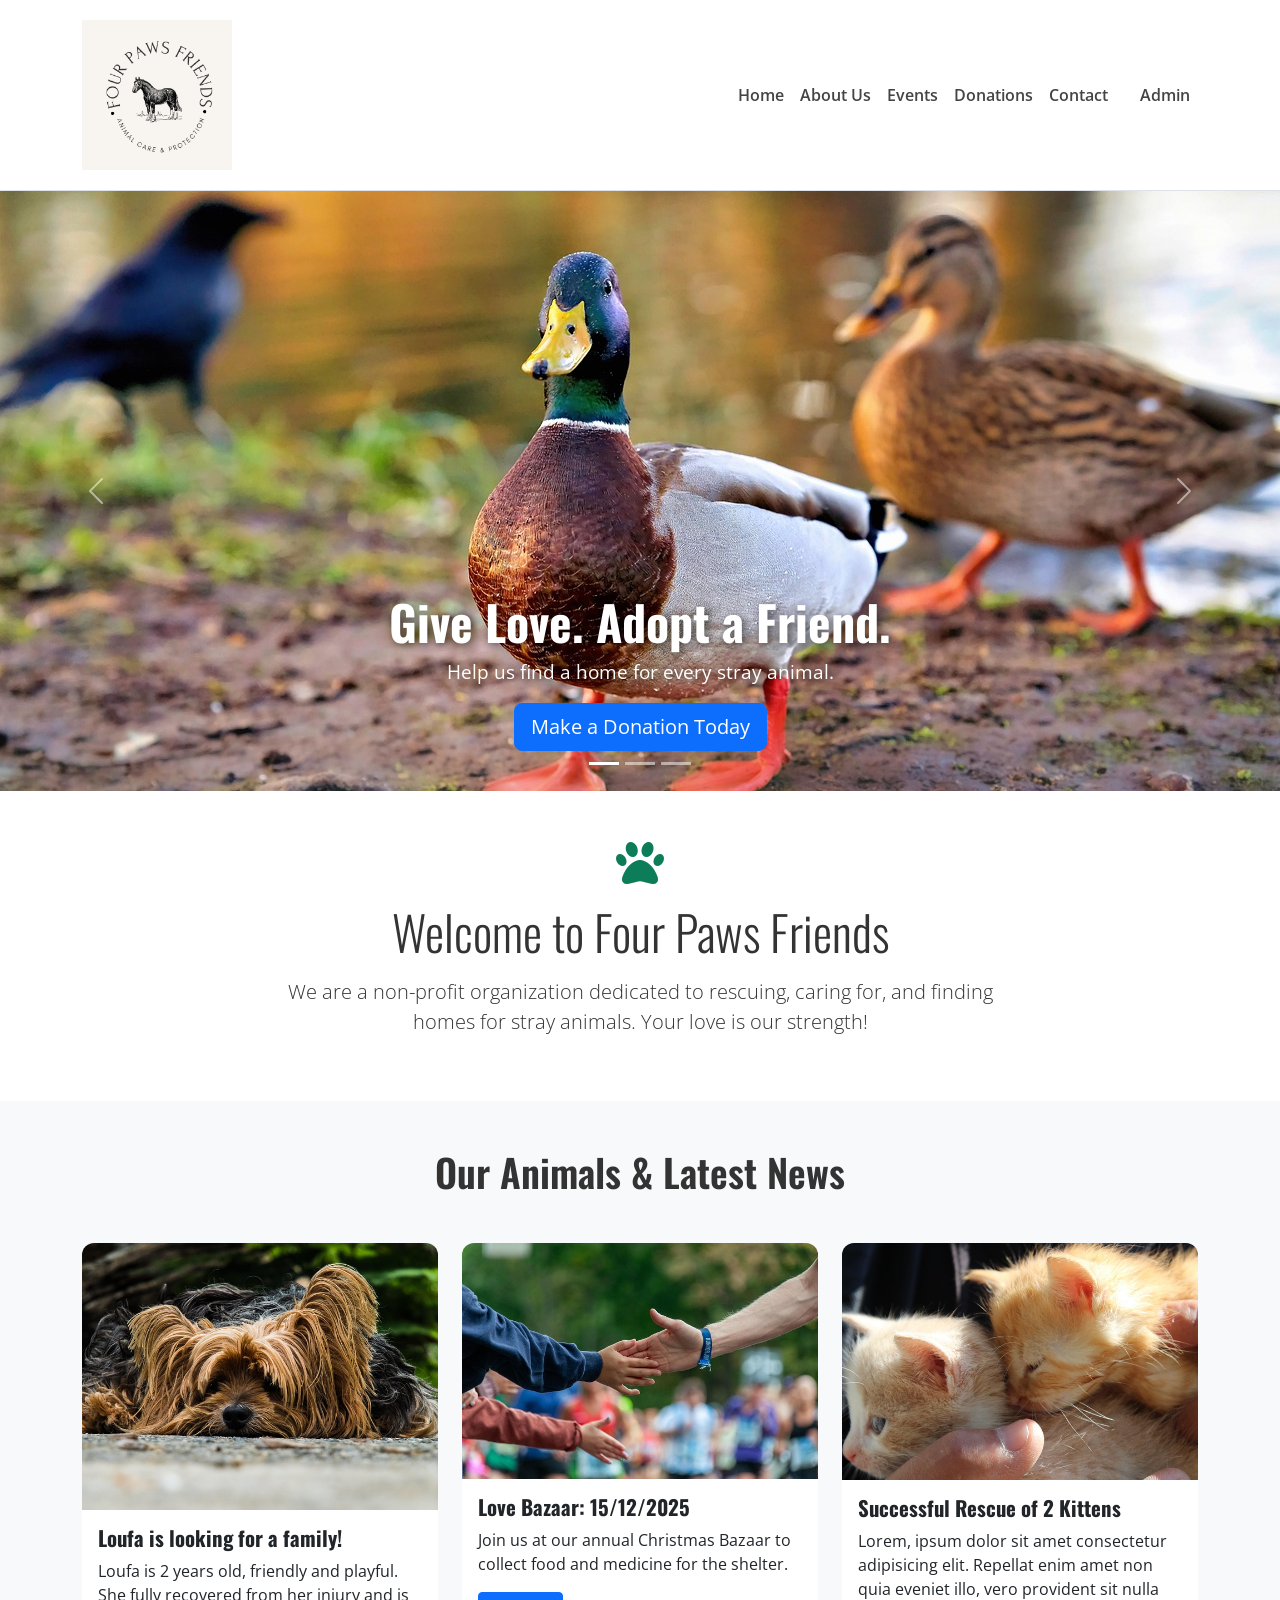
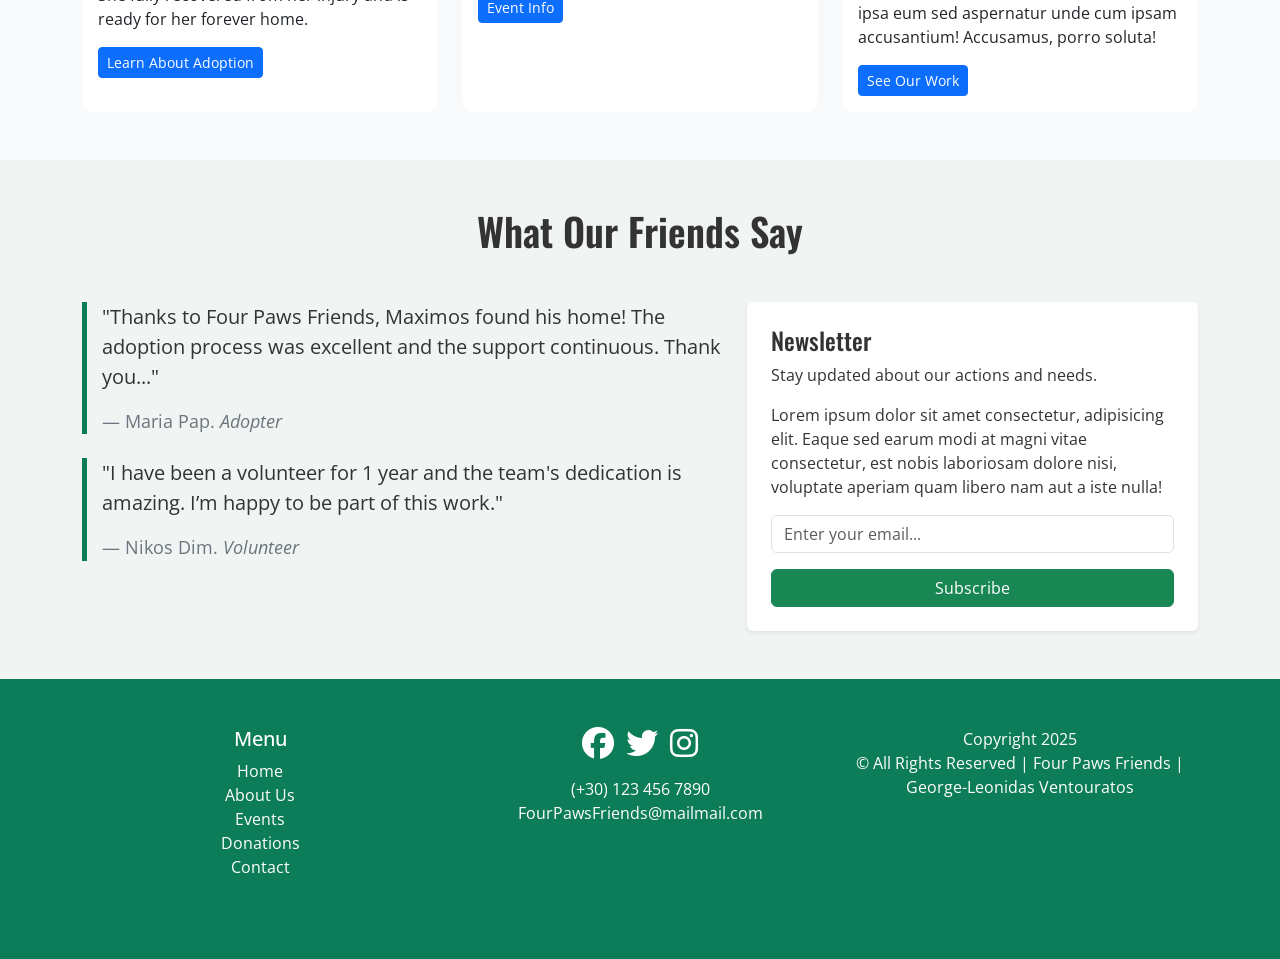
<file: index.html>
<!DOCTYPE html>
<html lang="en">
<head>
  <meta charset="utf-8">
  <meta name="viewport" content="width=device-width, initial-scale=1">
  <title>Four Paws Friends - Home</title>

  <!-- Google fonts -->
  <link href="https://fonts.googleapis.com/css2?family=Open+Sans:wght@300;400;600;700&family=Oswald:wght@400;600&display=swap" rel="stylesheet">

  <!-- Bootstrap 5 CSS -->
  <link href="https://cdn.jsdelivr.net/npm/bootstrap@5.3.3/dist/css/bootstrap.min.css" rel="stylesheet">

  <link href="https://cdnjs.cloudflare.com/ajax/libs/font-awesome/6.5.0/css/all.min.css" rel="stylesheet">

  <!-- Custom CSS -->
  <link href="css/styles.css" rel="stylesheet">
</head>
<body>

  <!-- NAVBAR -->
  <nav class="navbar navbar-expand-lg bg-white shadow-sm border-bottom">
    <div class="container">
      <a class="navbar-brand d-flex align-items-center" href="index.html">
        <img src="img/logo.png" alt="logo" class="logo" width="150">
      </a>

      <button class="navbar-toggler" type="button" data-bs-toggle="collapse" data-bs-target="#navbarMain">
        <span class="navbar-toggler-icon"></span>
      </button>

      <div class="collapse navbar-collapse" id="navbarMain">
        <ul class="navbar-nav ms-auto mb-2 mb-lg-0 fw-semibold">
          <li class="nav-item"><a class="nav-link active" href="index.html">Home</a></li>
          <li class="nav-item"><a class="nav-link" href="about-us.html">About Us</a></li>
          <li class="nav-item"><a class="nav-link" href="events.html">Events</a></li>
          <li class="nav-item"><a class="nav-link" href="donate.html">Donations</a></li>
          <li class="nav-item"><a class="nav-link" href="contact-us.html">Contact</a></li>
          <li class="nav-item">
  <a class="nav-link btn btn-primary text-white ms-3" href="admin-login.html">Admin</a>
</li>
        </ul>
      </div>
    </div>
  </nav>

  <!-- CAROUSEL Section -->
  <div id="main-carousel" class="carousel slide" data-bs-ride="carousel">
    <div class="carousel-indicators">
      <button type="button" data-bs-target="#main-carousel" data-bs-slide-to="0" class="active"></button>
      <button type="button" data-bs-target="#main-carousel" data-bs-slide-to="1"></button>
      <button type="button" data-bs-target="#main-carousel" data-bs-slide-to="2"></button>
    </div>

    <div class="carousel-inner">
      <div class="carousel-item active">
        <img src="img/slide3.jpg" class="d-block w-100" alt="Animal for adoption">
        <div class="carousel-caption d-none d-md-block">
          <h1>Give Love. Adopt a Friend.</h1>
          <p>Help us find a home for every stray animal.</p>
          <a href="donate.html" class="btn btn-lg btn-primary">Make a Donation Today</a>
        </div>
      </div>

      <div class="carousel-item">
        <img src="img/slide2.jpg" class="d-block w-100" alt="Volunteers at work">
        <div class="carousel-caption d-none d-md-block">
          <h1>Become a Volunteer. Change a Life.</h1>
          <p>Your help is invaluable for their care.</p>
          <a href="contact-us.html" class="btn btn-lg btn-success">Join Us</a>
        </div>
      </div>

      <div class="carousel-item">
        <img src="img/slide1.jpg" class="d-block w-100" alt="Events">
        <div class="carousel-caption d-none d-md-block">
          <h1>We Don’t Ask for Much. Just Your Heart.</h1>
          <p>Learn about our upcoming events.</p>
          <p>Lorem ipsum dolor sit amet consectetur adipisicing elit. Voluptas, harum error! Nulla possimus deserunt facere. Voluptatem minima ipsam sapiente animi dicta, doloremque praesentium mollitia qui nam asperiores in? Nulla, dolore!</p>
          <a href="events.html" class="btn btn-lg btn-primary">See All Events</a>
        </div>
      </div>
    </div>

    <button class="carousel-control-prev" type="button" data-bs-target="#main-carousel" data-bs-slide="prev">
      <span class="carousel-control-prev-icon"></span>
      <span class="visually-hidden">Previous</span>
    </button>

    <button class="carousel-control-next" type="button" data-bs-target="#main-carousel" data-bs-slide="next">
      <span class="carousel-control-next-icon"></span>
      <span class="visually-hidden">Next</span>
    </button>
  </div>
  <section class="container text-center my-5">
    <div class="row">
      <div class="col-md-8 mx-auto">
        <div class="heading-icon mb-3">
          <i class="fa-solid fa-paw fa-3x"></i>
        </div>
        <h1 class="main-text display-5">Welcome to Four Paws Friends</h1>
        <p class="lead sub-text mt-3">We are a non-profit organization dedicated to rescuing, caring for, and finding homes for stray animals. Your love is our strength!</p>
      </div>
    </div>
  </section>

  <!-- CARDS -->
  <section class="section-cards py-5 bg-light">
    <div class="container">
      <h2 class="text-center section-title mb-5">Our Animals & Latest News</h2>
      <div class="row g-4">

        <div class="col-md-4">
          <div class="card h-100">
            <img src="img/dog.jpg" class="card-img-top" alt="Loufa the dog">
            <div class="card-body">
              <h4 class="card-title">Loufa is looking for a family!</h4>
              <p class="card-text">Loufa is 2 years old, friendly and playful. She fully recovered from her injury and is ready for her forever home.</p>
              <a href="about-us.html#gallery" class="btn btn-primary btn-sm">Learn About Adoption</a>
            </div>
          </div>
        </div>

        <div class="col-md-4">
          <div class="card h-100">
            <img src="img/bazaar.jpg" class="card-img-top" alt="Event">
            <div class="card-body">
              <h4 class="card-title">Love Bazaar: 15/12/2025</h4>
              <p class="card-text">Join us at our annual Christmas Bazaar to collect food and medicine for the shelter.</p>
              <a href="events.html" class="btn btn-primary btn-sm">Event Info</a>
            </div>
          </div>
        </div>

        <div class="col-md-4">
          <div class="card h-100">
            <img src="img/cats.jpg" class="card-img-top" alt="Rescue">
            <div class="card-body">
              <h4 class="card-title">Successful Rescue of 2 Kittens</h4>
              <p class="card-text">Lorem, ipsum dolor sit amet consectetur adipisicing elit. Repellat enim amet non quia eveniet illo, vero provident sit nulla ipsa eum sed aspernatur unde cum ipsam accusantium! Accusamus, porro soluta!</p>
              <a href="about-us.html" class="btn btn-primary btn-sm">See Our Work</a>
            </div>
          </div>
        </div>

      </div>
    </div>
  </section>

  <section class="testimonial py-5">
    <div class="container">
      <h2 class="text-center section-title mb-5">What Our Friends Say</h2>
      <div class="row">
        <div class="col-md-7">

          <blockquote class="blockquote mb-4">
            <p>"Thanks to Four Paws Friends, Maximos found his home! The adoption process was excellent and the support continuous. Thank you..."</p>
            <footer class="blockquote-footer mt-2">Maria Pap. <cite>Adopter</cite></footer>
          </blockquote>

          <blockquote class="blockquote">
            <p>"I have been a volunteer for 1 year and the team's dedication is amazing. I’m happy to be part of this work."</p>
            <footer class="blockquote-footer mt-2">Nikos Dim. <cite>Volunteer</cite></footer>
          </blockquote>

        </div>

        <div class="col-md-5">
          <div class="p-4 bg-white rounded shadow-sm">
            <h4>Newsletter</h4>
            <p>Stay updated about our actions and needs.</p>
            <p>Lorem ipsum dolor sit amet consectetur, adipisicing elit. Eaque sed earum modi at magni vitae consectetur, est nobis laboriosam dolore nisi, voluptate aperiam quam libero nam aut a iste nulla!</p>
            <form>
              <div class="mb-3">
                <input type="email" class="form-control" placeholder="Enter your email..." required>
              </div>
              <button type="submit" class="btn btn-success w-100">Subscribe</button>
            </form>
          </div>
        </div>

      </div>
    </div>
  </section>

  <!-- FOOTER -->
  <footer id="footer" class="pt-5 pb-5">
    <div class="container text-center">
      <div class="row">

        <div class="col-sm-4 mb-3">
          <h5>Menu</h5>
          <ul class="list-unstyled">
            <li><a href="index.html">Home</a></li>
            <li><a href="about-us.html">About Us</a></li>
            <li><a href="events.html">Events</a></li>
            <li><a href="donate.html">Donations</a></li>
            <li><a href="contact-us.html">Contact</a></li>
          </ul>
        </div>

        <div class="col-sm-4 mb-3">
          <div class="social-share mb-3">
            <a href="#" class="me-2"><i class="fa-brands fa-facebook fa-2x"></i></a>
            <a href="#" class="me-2"><i class="fa-brands fa-twitter fa-2x"></i></a>
            <a href="#"><i class="fa-brands fa-instagram fa-2x"></i></a>
          </div>
          <p class="mb-0">(+30) 123 456 7890</p>
          <p class="mb-0">FourPawsFriends@mailmail.com</p>
        </div>

        <div class="col-sm-4 mb-3">
          <div class="copyright">
            <span>Copyright 2025</span><br>
            <span>&copy; All Rights Reserved | Four Paws Friends | George-Leonidas Ventouratos</span>
          </div>
        </div>

      </div>
    </div>
  </footer>

  <!-- Bootstrap JS -->
  <script src="https://cdn.jsdelivr.net/npm/bootstrap@5.3.3/dist/js/bootstrap.bundle.min.js"></script>
</body>
</html>
</file>
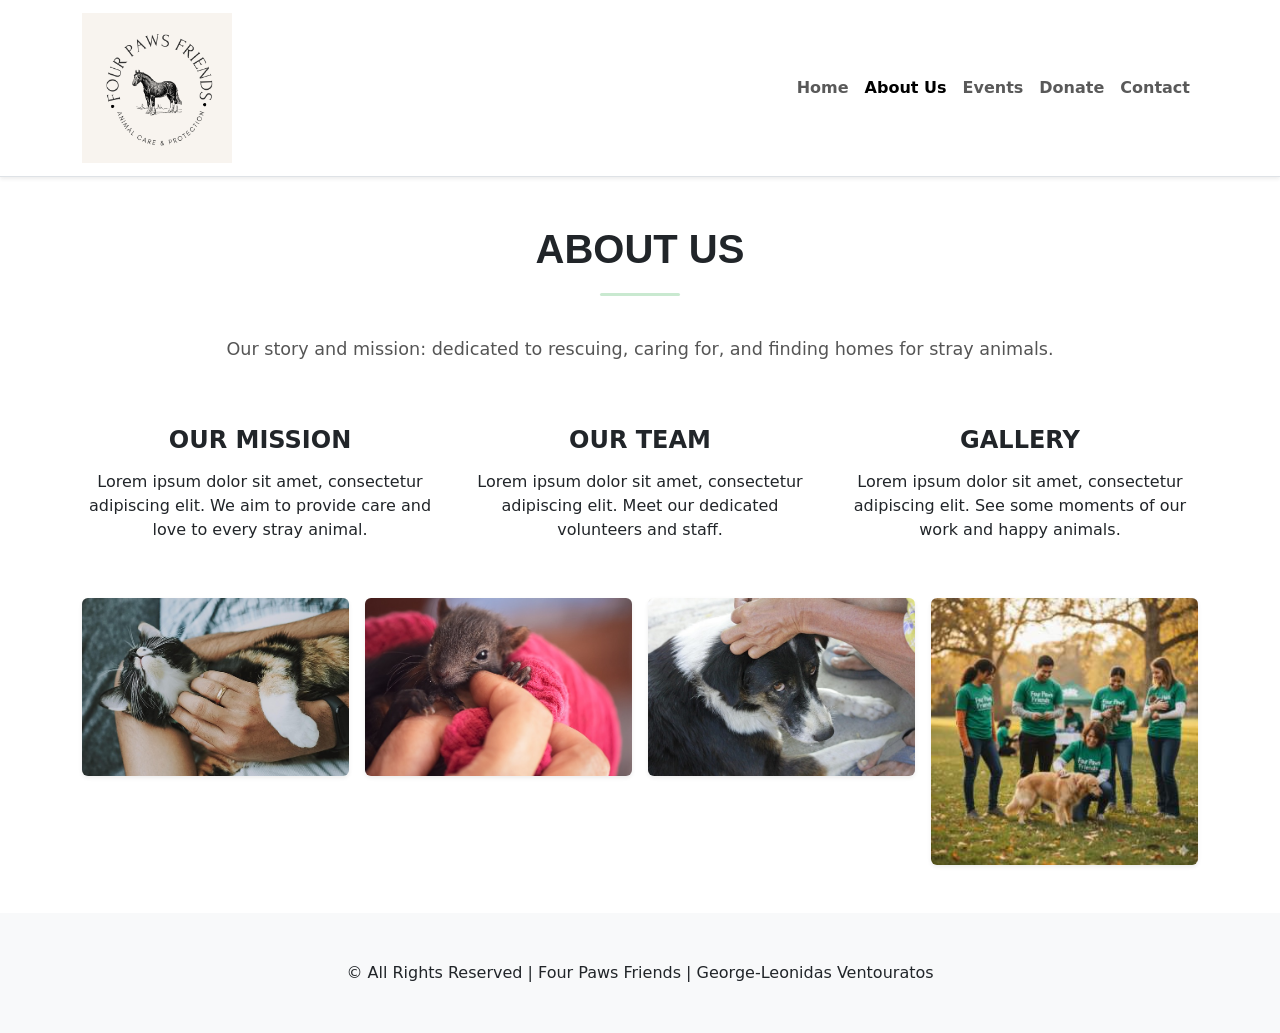
<file: about-us.html>
<!DOCTYPE html>
<html lang="en">
<head>
  <meta charset="UTF-8">
  <meta name="viewport" content="width=device-width, initial-scale=1.0">
  <title>Four Paws Friends - About Us</title>

  <!-- Bootstrap CSS -->
  <link href="https://cdn.jsdelivr.net/npm/bootstrap@5.3.3/dist/css/bootstrap.min.css" rel="stylesheet">

  <!-- Custom CSS -->
  <link href="css/styles-about-us.css" rel="stylesheet">
</head>
<body>

  <!-- NAVBAR -->
  <nav class="navbar navbar-expand-lg navbar-light bg-white shadow-sm border-bottom">
    <div class="container">
      <a class="navbar-brand" href="index.html">
        <img src="img/logo.png" alt="logo" width="150">
      </a>
      <button class="navbar-toggler" type="button" data-bs-toggle="collapse" data-bs-target="#navbarMain">
        <span class="navbar-toggler-icon"></span>
      </button>
      <div class="collapse navbar-collapse" id="navbarMain">
        <ul class="navbar-nav ms-auto mb-2 mb-lg-0 fw-semibold">
          <li class="nav-item"><a class="nav-link" href="index.html">Home</a></li>
          <li class="nav-item"><a class="nav-link active" href="about-us.html">About Us</a></li>
          <li class="nav-item"><a class="nav-link" href="events.html">Events</a></li>
          <li class="nav-item"><a class="nav-link" href="donate.html">Donate</a></li>
          <li class="nav-item"><a class="nav-link" href="contact-us.html">Contact</a></li>
        </ul>
      </div>
    </div>
  </nav>

  <!-- ABOUT SECTION -->
  <div class="container py-5">
    <div class="row mb-5 text-center">
      <div class="col-lg-12">
        <h2 class="section-title">ABOUT US</h2>
        <hr class="section-divider">
        <p class="lead">Our story and mission: dedicated to rescuing, caring for, and finding homes for stray animals.</p>
      </div>
    </div>

    <div class="row text-center g-4">
      <div class="col-md-4">
        <h3 class="sub-title">OUR MISSION</h3>
        <p>Lorem ipsum dolor sit amet, consectetur adipiscing elit. We aim to provide care and love to every stray animal.</p>
      </div>
      <div class="col-md-4">
        <h3 class="sub-title">OUR TEAM</h3>
        <p>Lorem ipsum dolor sit amet, consectetur adipiscing elit. Meet our dedicated volunteers and staff.</p>
      </div>
      <div class="col-md-4">
        <h3 class="sub-title">GALLERY</h3>
        <p>Lorem ipsum dolor sit amet, consectetur adipiscing elit. See some moments of our work and happy animals.</p>
      </div>
    </div>

    <!-- GALLERY IMAGES -->
    <div class="row mt-4 g-3 gallery">
      <div class="col-md-3 col-sm-4 col-6">
        <img src="img/aboutus1.jpg" class="img-fluid rounded shadow-sm" alt="Gallery Image 1">
      </div>
      <div class="col-md-3 col-sm-4 col-6">
        <img src="img/aboutus2.jpg" class="img-fluid rounded shadow-sm" alt="Gallery Image 2">
      </div>
      <div class="col-md-3 col-sm-4 col-6">
        <img src="img/aboutus3.jpg" class="img-fluid rounded shadow-sm" alt="Gallery Image 3">
      </div>
      <div class="col-md-3 col-sm-4 col-6">
        <img src="img/aboutus4.jpg" class="img-fluid rounded shadow-sm" alt="Gallery Image 4">
      </div>
    </div>
  </div>

  <!-- FOOTER -->
  <footer class="bg-light pt-5 pb-5">
    <div class="container text-center">
       <span>&copy; All Rights Reserved | Four Paws Friends | George-Leonidas Ventouratos</span>
    </div>
  </footer>

 <!-- Bootstrap JS -->
  <script src="https://cdn.jsdelivr.net/npm/bootstrap@5.3.3/dist/js/bootstrap.bundle.min.js"></script>
</body>
</html>
</file>
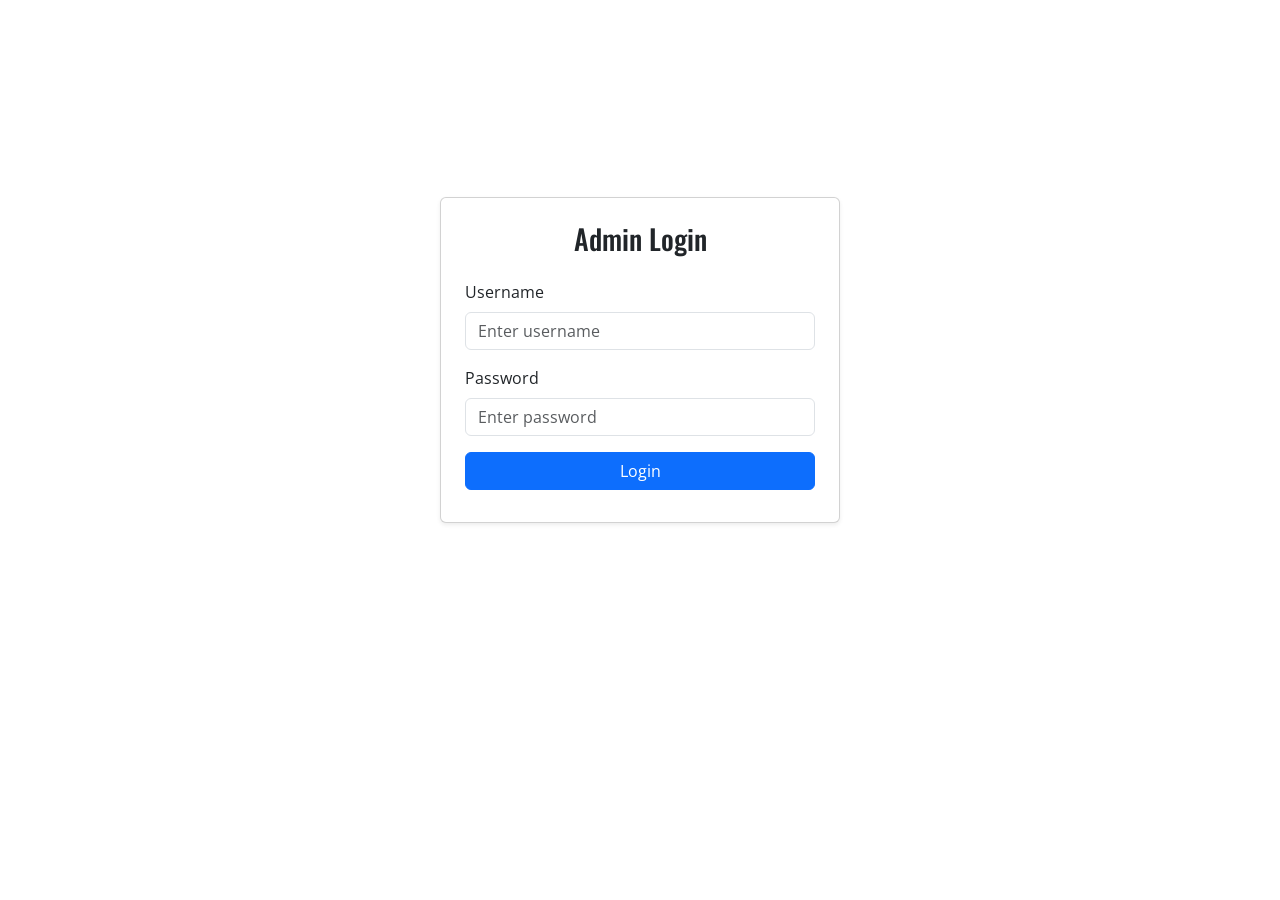
<file: admin-login.html>
<!DOCTYPE html>
<html lang="en">
<head>
  <meta charset="utf-8">
  <meta name="viewport" content="width=device-width, initial-scale=1">
  <title>Four Paws Friends - Admin</title>

  <!-- Google fonts -->
  <link href="https://fonts.googleapis.com/css2?family=Open+Sans:wght@300;400;600;700&family=Oswald:wght@400;600&display=swap" rel="stylesheet">

  <!-- Bootstrap CSS -->
  <link href="https://cdn.jsdelivr.net/npm/bootstrap@5.3.3/dist/css/bootstrap.min.css" rel="stylesheet">

  <link href="https://cdnjs.cloudflare.com/ajax/libs/font-awesome/6.5.0/css/all.min.css" rel="stylesheet">

  <!-- Custom CSS -->
  <link href="css/styles.css" rel="stylesheet">
</head>
<body>

  <section class="container d-flex justify-content-center align-items-center" style="min-height: 80vh;">
    <div class="card p-4 shadow-sm" style="max-width: 400px; width: 100%;">
      <h3 class="text-center mb-4">Admin Login</h3>
      <form id="adminForm">
        <div class="mb-3">
          <label for="username" class="form-label">Username</label>
          <input type="text" class="form-control" id="username" placeholder="Enter username" required>
        </div>
        <div class="mb-3">
          <label for="password" class="form-label">Password</label>
          <input type="password" class="form-control" id="password" placeholder="Enter password" required>
        </div>
        <button type="submit" class="btn btn-primary w-100">Login</button>
        <div id="loginMsg" class="mt-2 text-danger text-center"></div>
      </form>
    </div>
  </section>

  <script>
    document.getElementById('adminForm').addEventListener('submit', function(e) {
      e.preventDefault();
      const username = document.getElementById('username').value;
      const password = document.getElementById('password').value;

      // Control of password
      if(username === 'admin' && password === '12345') {
        alert('Login successful!');
        // Redirect to admin dashboard
        window.location.href = 'admin.html'; 
      } else {
        document.getElementById('loginMsg').textContent = 'Incorrect username or password';
      }
    });
  </script>

  <!-- Bootstrap JS -->
  <script src="https://cdn.jsdelivr.net/npm/bootstrap@5.3.3/dist/js/bootstrap.bundle.min.js"></script>
</body>
</html>
</file>
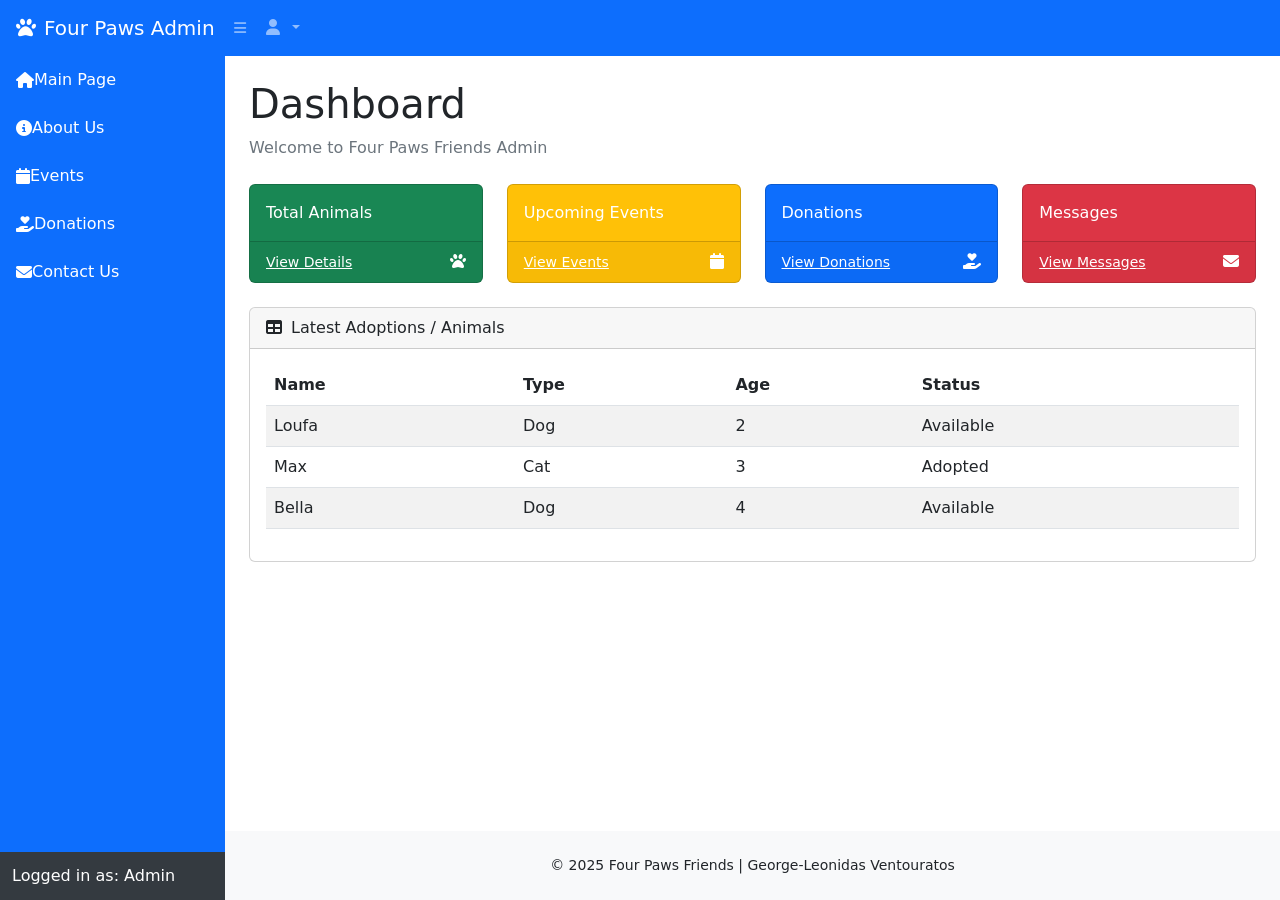
<file: admin.html>
<!DOCTYPE html>
<html lang="en">
<head>
    <meta charset="utf-8" />
    <meta name="viewport" content="width=device-width, initial-scale=1" />
    <title>Four Paws Friends - Admin Dashboard</title>

    <!-- Google Fonts -->
    <link href="https://fonts.googleapis.com/css2?family=Open+Sans:wght@300;400;600;700&family=Oswald:wght@400;600&display=swap" rel="stylesheet">

    <!-- Bootstrap CSS -->
    <link href="https://cdn.jsdelivr.net/npm/bootstrap@5.3.3/dist/css/bootstrap.min.css" rel="stylesheet">

    <!-- Font Awesome -->
    <link href="https://cdnjs.cloudflare.com/ajax/libs/font-awesome/6.5.0/css/all.min.css" rel="stylesheet">

    <!-- Custom CSS -->
    <link href="css/admin/styles.css" rel="stylesheet">
</head>
<body class="sb-nav-fixed">

    <!-- Topbar -->
    <nav class="sb-topnav navbar navbar-expand navbar-dark bg-primary">
        <a class="navbar-brand ps-3" href="index.html"><i class="fas fa-paw me-2"></i>Four Paws Admin</a>
        <button class="btn btn-link btn-sm order-1 order-lg-0 me-4 me-lg-0" id="sidebarToggle"><i class="fas fa-bars"></i></button>

        <!-- Navbar Right -->
        <ul class="navbar-nav ms-auto ms-md-0 me-3 me-lg-4">
            <li class="nav-item dropdown">
                <a class="nav-link dropdown-toggle" id="navbarDropdown" href="#" role="button" data-bs-toggle="dropdown">
                    <i class="fas fa-user fa-fw"></i>
                </a>
                <ul class="dropdown-menu dropdown-menu-end" aria-labelledby="navbarDropdown">
                    <li><a class="dropdown-item" href="#!">Settings</a></li>
                    <li><a class="dropdown-item" href="#!">Activity Log</a></li>
                    <li><hr class="dropdown-divider" /></li>
                    <li><a class="dropdown-item" href="#!">Logout</a></li>
                </ul>
            </li>
        </ul>
    </nav>

    <div id="layoutSidenav">
        <!-- Sidebar -->
        <div id="layoutSidenav_nav">
            <nav class="sb-sidenav accordion sb-sidenav-dark bg-primary" id="sidenavAccordion">
                <div class="sb-sidenav-menu">
                    <ul class="nav flex-column">

                        <li class="nav-item">
                            <a class="nav-link text-white" href="index.html">
                                <i class="fas fa-home"></i> Main Page
                            </a>
                        </li>

                        <li class="nav-item">
                            <a class="nav-link text-white" href="about-us.html">
                                <i class="fas fa-info-circle"></i> About Us
                            </a>
                        </li>

                        <li class="nav-item">
                            <a class="nav-link text-white" href="events.html">
                                <i class="fas fa-calendar"></i> Events
                            </a>
                        </li>

                        <li class="nav-item">
                            <a class="nav-link text-white" href="donate.html">
                                <i class="fas fa-hand-holding-heart"></i> Donations
                            </a>
                        </li>

                        <li class="nav-item">
                            <a class="nav-link text-white" href="contact-us.html">
                                <i class="fas fa-envelope"></i> Contact Us
                            </a>
                        </li>

                    </ul>
                </div>
                <div class="sb-sidenav-footer text-white">
                    Logged in as: Admin
                </div>
            </nav>
        </div>

        <!-- Main Content -->
        <div id="layoutSidenav_content">
            <main>
                <div class="container-fluid px-4">
                    <h1 class="mt-4">Dashboard</h1>
                    <ol class="breadcrumb mb-4">
                        <li class="breadcrumb-item active">Welcome to Four Paws Friends Admin</li>
                    </ol>

                    <!-- Cards -->
                    <div class="row">
                        <div class="col-xl-3 col-md-6 mb-4">
                            <div class="card bg-success text-white h-100">
                                <div class="card-body">Total Animals</div>
                                <div class="card-footer d-flex align-items-center justify-content-between">
                                    <a class="small text-white stretched-link" href="about-us.html#gallery">View Details</a>
                                    <div><i class="fas fa-paw"></i></div>
                                </div>
                            </div>
                        </div>

                        <div class="col-xl-3 col-md-6 mb-4">
                            <div class="card bg-warning text-white h-100">
                                <div class="card-body">Upcoming Events</div>
                                <div class="card-footer d-flex align-items-center justify-content-between">
                                    <a class="small text-white stretched-link" href="events.html">View Events</a>
                                    <div><i class="fas fa-calendar"></i></div>
                                </div>
                            </div>
                        </div>

                        <div class="col-xl-3 col-md-6 mb-4">
                            <div class="card bg-primary text-white h-100">
                                <div class="card-body">Donations</div>
                                <div class="card-footer d-flex align-items-center justify-content-between">
                                    <a class="small text-white stretched-link" href="donate.html">View Donations</a>
                                    <div><i class="fas fa-hand-holding-heart"></i></div>
                                </div>
                            </div>
                        </div>

                        <div class="col-xl-3 col-md-6 mb-4">
                            <div class="card bg-danger text-white h-100">
                                <div class="card-body">Messages</div>
                                <div class="card-footer d-flex align-items-center justify-content-between">
                                    <a class="small text-white stretched-link" href="contact-us.html">View Messages</a>
                                    <div><i class="fas fa-envelope"></i></div>
                                </div>
                            </div>
                        </div>
                    </div>

                    <!-- Tables -->
                    <div class="card mb-4">
                        <div class="card-header">
                            <i class="fas fa-table me-1"></i>
                            Latest Adoptions / Animals
                        </div>
                        <div class="card-body">
                            <table class="table table-striped">
                                <thead>
                                    <tr>
                                        <th>Name</th>
                                        <th>Type</th>
                                        <th>Age</th>
                                        <th>Status</th>
                                    </tr>
                                </thead>
                                <tbody>
                                    <tr>
                                        <td>Loufa</td>
                                        <td>Dog</td>
                                        <td>2</td>
                                        <td>Available</td>
                                    </tr>
                                    <tr>
                                        <td>Max</td>
                                        <td>Cat</td>
                                        <td>3</td>
                                        <td>Adopted</td>
                                    </tr>
                                    <tr>
                                        <td>Bella</td>
                                        <td>Dog</td>
                                        <td>4</td>
                                        <td>Available</td>
                                    </tr>
                                </tbody>
                            </table>
                        </div>
                    </div>

                </div>
            </main>

            <footer class="py-4 bg-light mt-auto">
                <div class="container-fluid px-4 text-center">
                    <div class="small">© 2025 Four Paws Friends | George-Leonidas Ventouratos</div>
                </div>
            </footer>
        </div>
    </div>

    <!-- Bootstrap JS -->
    <script src="https://cdn.jsdelivr.net/npm/bootstrap@5.3.3/dist/js/bootstrap.bundle.min.js"></script>
    <!-- Custom JS -->
    <script src="js/admin/scripts.js"></script>
</body>
</html>
</file>
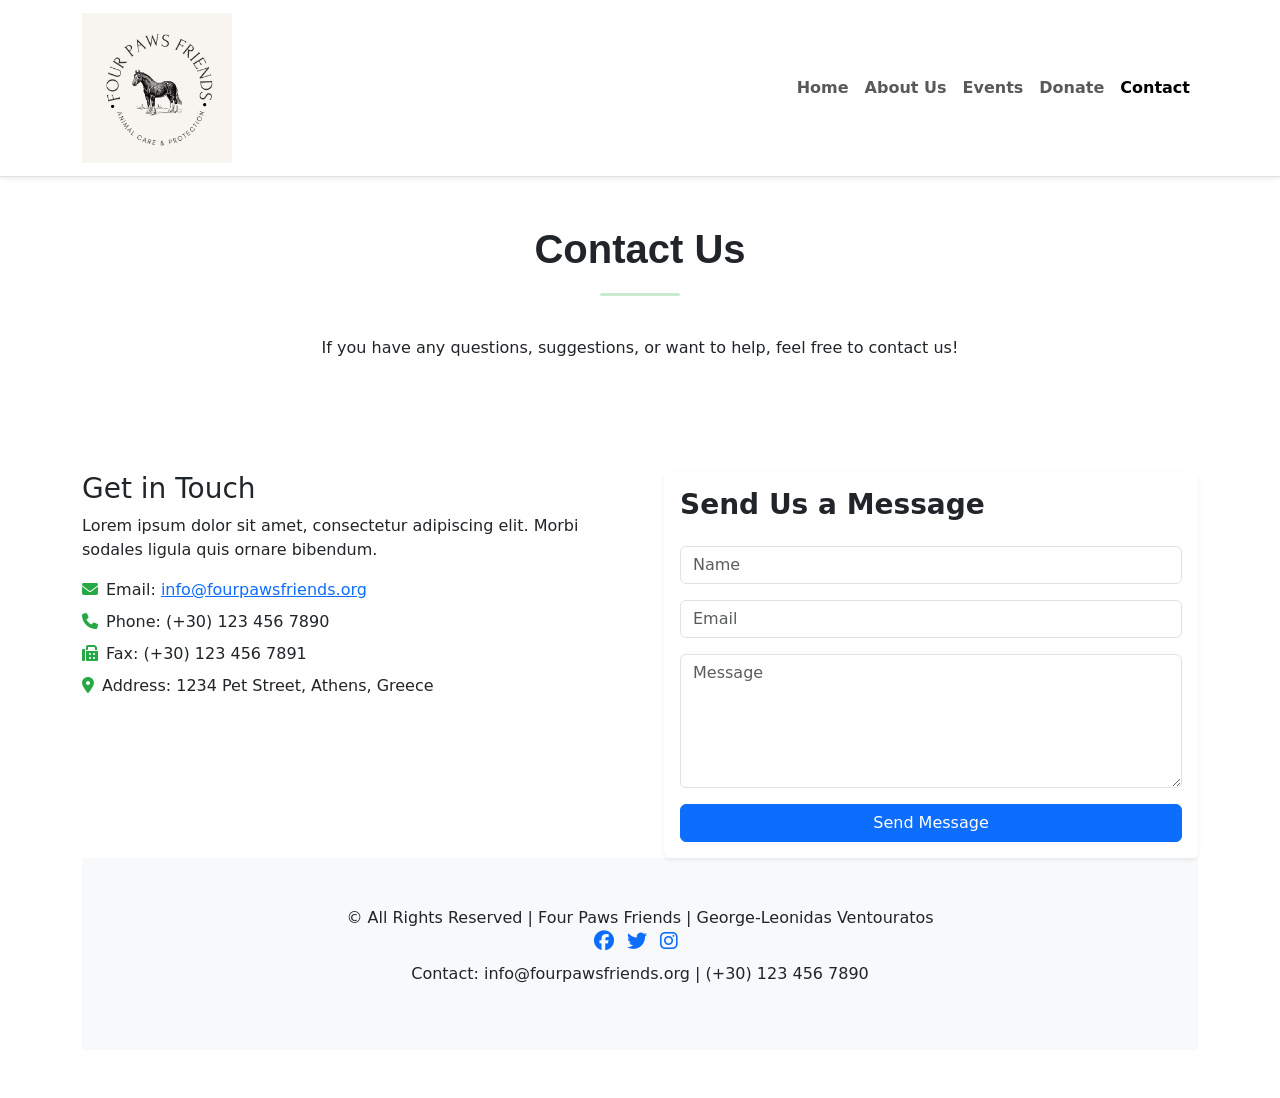
<file: contact-us.html>
<!DOCTYPE html>
<html lang="en">
<head>
  <meta charset="UTF-8">
  <meta name="viewport" content="width=device-width, initial-scale=1.0">
  <title>Four Paws Friends - Contact</title>

  <!-- Bootstrap 5 CSS -->
  <link href="https://cdn.jsdelivr.net/npm/bootstrap@5.3.3/dist/css/bootstrap.min.css" rel="stylesheet">

  <!-- Font Awesome -->
  <link href="https://cdnjs.cloudflare.com/ajax/libs/font-awesome/6.5.0/css/all.min.css" rel="stylesheet">

  <!-- Custom CSS -->
  <link href="css/styles-contact-us.css" rel="stylesheet">
</head>
<body>

  <!-- NAVBAR -->
  <nav class="navbar navbar-expand-lg navbar-light bg-white shadow-sm border-bottom">
    <div class="container">
      <a class="navbar-brand" href="index.html">
        <img src="img/logo.png" alt="logo" width="150">
      </a>
      <button class="navbar-toggler" type="button" data-bs-toggle="collapse" data-bs-target="#navbarMain">
        <span class="navbar-toggler-icon"></span>
      </button>
      <div class="collapse navbar-collapse" id="navbarMain">
        <ul class="navbar-nav ms-auto mb-2 mb-lg-0 fw-semibold">
          <li class="nav-item"><a class="nav-link" href="index.html">Home</a></li>
          <li class="nav-item"><a class="nav-link" href="about-us.html">About Us</a></li>
          <li class="nav-item"><a class="nav-link" href="events.html">Events</a></li>
          <li class="nav-item"><a class="nav-link" href="donate.html">Donate</a></li>
          <li class="nav-item"><a class="nav-link active" href="contact.html">Contact</a></li>
        </ul>
      </div>
    </div>
  </nav>

  <!-- CONTACT HEADER -->
  <div class="container text-center py-5">
    <h2 class="section-title">Contact Us</h2>
    <hr class="section-divider">
    <p>If you have any questions, suggestions, or want to help, feel free to contact us!</p>
  </div>

  <!-- CONTACT INFO & FORM -->
  <div class="container py-5">
    <div class="row g-5">
      <!-- Contact Info -->
      <div class="col-md-6">
        <h3>Get in Touch</h3>
        <p>Lorem ipsum dolor sit amet, consectetur adipiscing elit. Morbi sodales ligula quis ornare bibendum.</p>
        <ul class="list-unstyled">
          <li class="mb-2"><i class="fa fa-envelope me-2"></i>Email: <a href="mailto:info@fourpawsfriends.org">info@fourpawsfriends.org</a></li>
          <li class="mb-2"><i class="fa fa-phone me-2"></i>Phone: (+30) 123 456 7890</li>
          <li class="mb-2"><i class="fa fa-fax me-2"></i>Fax: (+30) 123 456 7891</li>
          <li class="mb-2"><i class="fa fa-map-marker-alt me-2"></i>Address: 1234 Pet Street, Athens, Greece</li>
        </ul>
      </div>

      <!-- Contact Form -->
      <div class="col-md-6">
        <div class="card shadow-sm border-0">
          <div class="card-body">
            <h3 class="card-title mb-4">Send Us a Message</h3>
            <form id="contactForm" method="post" action="#">
              <div class="mb-3">
                <input type="text" class="form-control" name="name" placeholder="Name" required>
              </div>
              <div class="mb-3">
                <input type="email" class="form-control" name="email" placeholder="Email" required>
              </div>
              <div class="mb-3">
                <textarea class="form-control" name="message" rows="5" placeholder="Message" required></textarea>
              </div>
              <button type="submit" class="btn btn-primary w-100">Send Message</button>
            </form>
            <div class="alert alert-success mt-3 d-none" id="successMessage">
              Thank you! Your message has been sent.
            </div>
          </div>
        </div>
      </div>
    </div>

  <!-- FOOTER -->
  <footer class="bg-light pt-5 pb-5">
    <div class="container text-center">
      <span>&copy; All Rights Reserved | Four Paws Friends | George-Leonidas Ventouratos</span>
      <div class="social-share mb-2">
        <a href="#" class="me-2"><i class="fab fa-facebook fa-lg"></i></a>
        <a href="#" class="me-2"><i class="fab fa-twitter fa-lg"></i></a>
        <a href="#" class="me-2"><i class="fab fa-instagram fa-lg"></i></a>
      </div>
      <p>Contact: info@fourpawsfriends.org | (+30) 123 456 7890</p>
    </div>
  </footer>

  <!-- Bootstrap JS -->
  <script src="https://cdn.jsdelivr.net/npm/bootstrap@5.3.3/dist/js/bootstrap.bundle.min.js"></script>
</body>
</html>
</file>
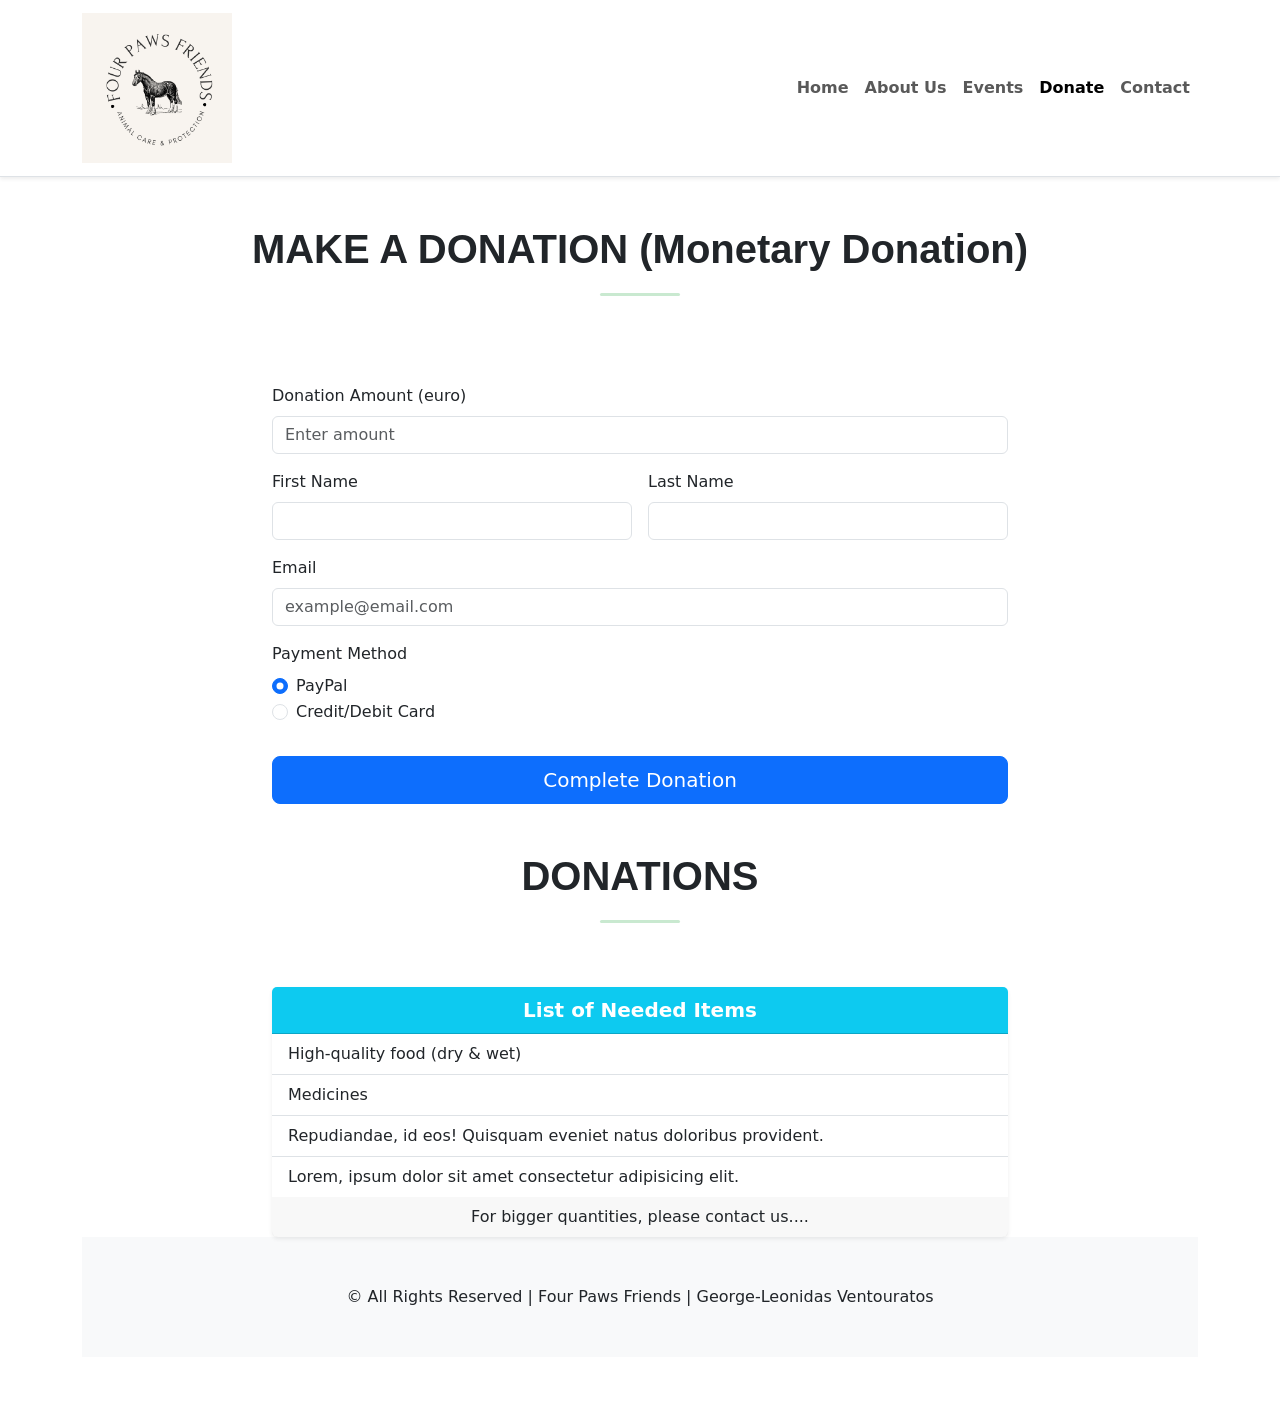
<file: donate.html>
<!DOCTYPE html>
<html lang="en">
<head>
  <meta charset="UTF-8">
  <meta name="viewport" content="width=device-width, initial-scale=1.0">
  <title>Four Paws Friends - Donate</title>

  <!-- Bootstrap CSS -->
  <link href="https://cdn.jsdelivr.net/npm/bootstrap@5.3.3/dist/css/bootstrap.min.css" rel="stylesheet">

  <!-- Custom CSS -->
  <link href="css/styles-donate.css" rel="stylesheet">
</head>
<body>

  <!-- NAVBAR -->
  <nav class="navbar navbar-expand-lg navbar-light bg-white shadow-sm border-bottom">
    <div class="container">
      <a class="navbar-brand" href="index.html">
        <img src="img/logo.png" alt="logo" width="150">
      </a>
      <button class="navbar-toggler" type="button" data-bs-toggle="collapse" data-bs-target="#navbarMain">
        <span class="navbar-toggler-icon"></span>
      </button>
      <div class="collapse navbar-collapse" id="navbarMain">
        <ul class="navbar-nav ms-auto mb-2 mb-lg-0 fw-semibold">
          <li class="nav-item"><a class="nav-link" href="index.html">Home</a></li>
          <li class="nav-item"><a class="nav-link" href="about-us.html">About Us</a></li>
          <li class="nav-item"><a class="nav-link" href="events.html">Events</a></li>
          <li class="nav-item"><a class="nav-link active" href="donate.html">Donate</a></li>
          <li class="nav-item"><a class="nav-link" href="contact-us.html">Contact</a></li>
        </ul>
      </div>
    </div>
  </nav>

  <!--DONATION head -->
  <div class="container py-5">
    <div class="row mb-5 text-center">
      <div class="col-lg-12">
        <h2 class="section-title">MAKE A DONATION (Monetary Donation)</h2>
        <hr class="section-divider">
      </div>
    </div>

    <div class="row justify-content-center">
      <div class="col-md-8">
        <form id="donationForm">
          <div class="mb-3">
            <label for="amount" class="form-label">Donation Amount (euro)</label>
            <input type="number" class="form-control" id="amount" placeholder="Enter amount" required min="1" step="any">
          </div>

          <div class="row g-3">
            <div class="col-md-6">
              <label for="firstName" class="form-label">First Name</label>
              <input type="text" class="form-control" id="firstName" required>
            </div>
            <div class="col-md-6">
              <label for="lastName" class="form-label">Last Name</label>
              <input type="text" class="form-control" id="lastName" required>
            </div>
          </div>

          <div class="mb-3 mt-3">
            <label for="email" class="form-label">Email</label>
            <input type="email" class="form-control" id="email" placeholder="example@email.com" required>
          </div>

          <div class="mb-3">
            <label class="form-label">Payment Method</label>
            <div class="form-check">
              <input class="form-check-input" type="radio" name="paymentMethod" id="paypal" value="paypal" checked>
              <label class="form-check-label" for="paypal">PayPal</label>
            </div>
            <div class="form-check">
              <input class="form-check-input" type="radio" name="paymentMethod" id="creditCard" value="creditCard">
              <label class="form-check-label" for="creditCard">Credit/Debit Card</label>
            </div>
          </div>

          <button type="submit" class="btn btn-primary btn-lg w-100 mt-3">Complete Donation</button>
        </form>
      </div>
    </div>

    <!-- for donations-->
    <div class="row mt-5 mb-4 text-center">
      <div class="col-lg-12">
        <h2 class="section-title">DONATIONS</h2>
        <hr class="section-divider">
      </div>
    </div>

    <div class="row justify-content-center">
      <div class="col-md-8">
        <div class="card shadow-sm border-0">
          <div class="card-header bg-info text-white text-center">
            List of Needed Items
          </div>
          <ul class="list-group list-group-flush">
            <li class="list-group-item">High-quality food (dry & wet)</li>
            <li class="list-group-item">Medicines </li>
            <li class="list-group-item">Repudiandae, id eos! Quisquam eveniet natus doloribus provident.</li>
            <li class="list-group-item">Lorem, ipsum dolor sit amet consectetur adipisicing elit.</li>
          </ul>
          <div class="card-footer text-center">
            For bigger quantities, please contact us....
        </div>
      </div>
    </div>
  </div>

  <!-- FOOTER -->
  <footer class="bg-light pt-5 pb-5">
    <div class="container text-center">
       <span>&copy; All Rights Reserved | Four Paws Friends | George-Leonidas Ventouratos</span>
    </div>
  </footer>

  <!-- Bootstrap JS -->
  <script src="https://cdn.jsdelivr.net/npm/bootstrap@5.3.3/dist/js/bootstrap.bundle.min.js"></script>
</body>
</html>
</file>
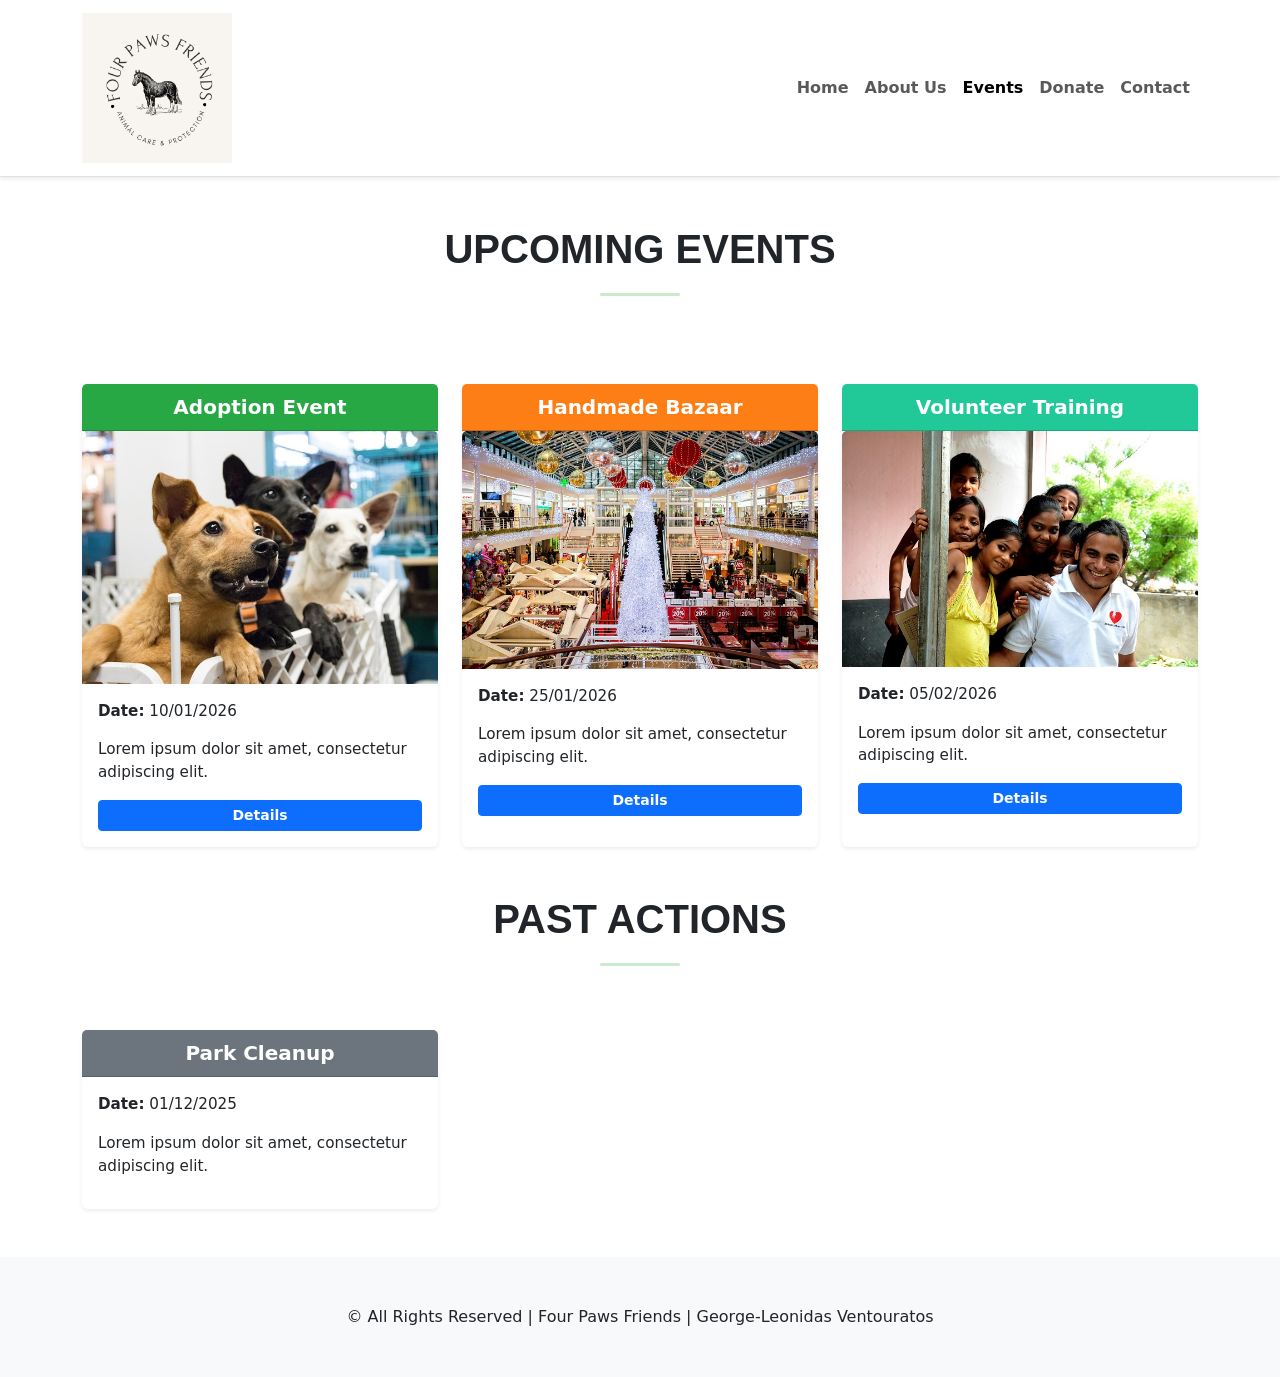
<file: events.html>
<!DOCTYPE html>
<html lang="en">
<head>
  <meta charset="UTF-8">
  <meta name="viewport" content="width=device-width, initial-scale=1.0">
  <title>Four Paws Friends - Events</title>

  <!-- Bootstrap CSS -->
  <link href="https://cdn.jsdelivr.net/npm/bootstrap@5.3.3/dist/css/bootstrap.min.css" rel="stylesheet">

  <!-- Custom CSS -->
  <link href="css/styles-event.css" rel="stylesheet">
</head>
<body>

  <!-- NAVBAR -->
  <nav class="navbar navbar-expand-lg navbar-light bg-white shadow-sm border-bottom">
    <div class="container">
      <a class="navbar-brand" href="index.html">
        <img src="img/logo.png" alt="logo" width="150">
      </a>
      <button class="navbar-toggler" type="button" data-bs-toggle="collapse" data-bs-target="#navbarMain">
        <span class="navbar-toggler-icon"></span>
      </button>
      <div class="collapse navbar-collapse" id="navbarMain">
        <ul class="navbar-nav ms-auto mb-2 mb-lg-0 fw-semibold">
          <li class="nav-item"><a class="nav-link" href="index.html">Home</a></li>
          <li class="nav-item"><a class="nav-link" href="about-us.html">About Us</a></li>
          <li class="nav-item"><a class="nav-link active" href="events.html">Events</a></li>
          <li class="nav-item"><a class="nav-link" href="donate.html">Donate</a></li>
          <li class="nav-item"><a class="nav-link" href="contact-us.html">Contact</a></li>
        </ul>
      </div>
    </div>
  </nav>

  <!-- EVENTS SECTION -->
  <div class="container py-5">

    <!-- UPCOMING EVENTS -->
    <div class="row mb-5">
      <div class="col-lg-12 text-center">
        <h2 class="section-title">UPCOMING EVENTS</h2>
        <hr class="section-divider">
      </div>
    </div>

    <div class="row g-4">
      <div class="col-sm-6 col-md-4">
        <div class="card shadow-sm border-0 h-100 event-card">
          <div class="card-header text-white text-center bg-green">
            Adoption Event
          </div>
          <img src="img/events1.jpg" class="card-img-top" alt="Adoption Event">
          <div class="card-body">
            <p><strong>Date:</strong> 10/01/2026</p>
            <p>Lorem ipsum dolor sit amet, consectetur adipiscing elit.</p>
            <a href="#" class="btn btn-primary btn-sm w-100">Details</a>
          </div>
        </div>
      </div>

      <div class="col-sm-6 col-md-4">
        <div class="card shadow-sm border-0 h-100 event-card">
          <div class="card-header text-white text-center bg-orange">
            Handmade Bazaar
          </div>
          <img src="img/events2.jpg" class="card-img-top" alt="Bazaar">
          <div class="card-body">
            <p><strong>Date:</strong> 25/01/2026</p>
            <p>Lorem ipsum dolor sit amet, consectetur adipiscing elit.</p>
            <a href="#" class="btn btn-primary btn-sm w-100">Details</a>
          </div>
        </div>
      </div>

      <div class="col-sm-6 col-md-4">
        <div class="card shadow-sm border-0 h-100 event-card">
          <div class="card-header text-white text-center bg-teal">
            Volunteer Training
          </div>
          <img src="img/events3.jpg" class="card-img-top" alt="Training">
          <div class="card-body">
            <p><strong>Date:</strong> 05/02/2026</p>
            <p>Lorem ipsum dolor sit amet, consectetur adipiscing elit.</p>
            <a href="#" class="btn btn-primary btn-sm w-100">Details</a>
          </div>
        </div>
      </div>
    </div>

    <!-- PAST ACTIONS -->
    <div class="row mt-5 mb-4">
      <div class="col-lg-12 text-center">
        <h2 class="section-title">PAST ACTIONS</h2>
        <hr class="section-divider">
      </div>
    </div>

    <div class="row g-4">
      <div class="col-sm-6 col-md-4">
        <div class="card shadow-sm border-0 h-100 event-card">
          <div class="card-header text-white text-center bg-gray">
            Park Cleanup
          </div>
          <div class="card-body">
            <p><strong>Date:</strong> 01/12/2025</p>
            <p>Lorem ipsum dolor sit amet, consectetur adipiscing elit.</p>
          </div>
        </div>
      </div>
    </div>

  </div>

  <!-- FOOTER -->
  <footer class="bg-light pt-5 pb-5">
    <div class="container text-center">
       <span>&copy; All Rights Reserved | Four Paws Friends | George-Leonidas Ventouratos</span>
    </div>
  </footer>

  <!-- Bootstrap JS -->
  <script src="https://cdn.jsdelivr.net/npm/bootstrap@5.3.3/dist/js/bootstrap.bundle.min.js"></script>
</body>
</html>
</file>
<file: css/styles.css>
/* ========== GLOBAL STYLING ========== */

body {
  font-family: 'Open Sans', sans-serif;
  color: #333;
  background-color: #ffffff;
}

h1, h2, h3, h4 {
  font-family: 'Oswald', sans-serif;
}

.logo {
  max-width: 150px;
}

/* ========== NAVBAR ========== */

.navbar {
  padding: 15px 0;
}

.nav-link {
  color: #444 !important;
  transition: 0.3s ease;
}

.nav-link:hover {
  color: #0c7c59 !important;
}

/* ========== CAROUSEL ========== */

.carousel-caption h1 {
  font-size: 3rem;
  font-weight: 700;
  text-shadow: 2px 2px 10px rgba(0,0,0,0.6);
}

.carousel-caption p {
  font-size: 1.2rem;
  text-shadow: 1px 1px 8px rgba(0,0,0,0.6);
}

.carousel-item img {
  object-fit: cover;
  height: 600px;
}

/* ========== INTRO SECTION ========== */

.heading-icon i {
  color: #0c7c59;
}

.section-title {
  font-size: 2.4rem;
  font-weight: 600;
}

/* ========== CARDS ========== */

.section-cards .card {
  border: none;
  border-radius: 12px;
  overflow: hidden;
  transition: transform .3s ease, box-shadow .3s ease;
}

.section-cards .card:hover {
  transform: translateY(-8px);
  box-shadow: 0 10px 25px rgba(0,0,0,0.12);
}

.section-cards .card-title {
  font-size: 1.3rem;
  font-weight: 700;
}

/* ========== TESTIMONIALS ========== */

.testimonial {
  background: #f0f4f3;
}

.blockquote {
  border-left: 5px solid #0c7c59;
  padding-left: 15px;
}

/* ========== FOOTER ========== */

#footer {
  background-color: #0c7c59;
  color: #ffffff;
}

#footer a {
  color: #ffffff;
  text-decoration: none;
}

#footer a:hover {
  text-decoration: underline;
}

.social-share i {
  transition: 0.3s ease;
}

.social-share i:hover {
  transform: scale(1.15);
}
</file>
<file: css/styles-about-us.css>
.section-title {
  font-family: 'Oswald', sans-serif;
  font-weight: 600;
  font-size: 2.5rem;
  margin-bottom: 20px;
}

/* Sub Titles */
.sub-title {
  font-weight: 600;
  font-size: 1.5rem;
  margin-bottom: 15px;
}

.section-divider {
  width: 80px;
  height: 3px;
  background-color: #28a745;
  margin: 0 auto 40px auto;
  border: none;
  border-radius: 2px;
}

/* Gallery images */
.gallery img {
  transition: transform 0.3s;
}

.gallery img:hover {
  transform: scale(1.05);
}

.lead {
  font-size: 1.1rem;
  color: #555;
}
</file>
<file: css/styles-contact-us.css>
.section-title {
  font-family: 'Oswald', sans-serif;
  font-weight: 600;
  font-size: 2.5rem;
  margin-bottom: 20px;
}

.section-divider {
  width: 80px;
  height: 3px;
  background-color: #28a745;
  margin: 0 auto 40px auto;
  border: none;
  border-radius: 2px;
}

/* Card title */
.card-title {
  font-weight: 600;
}

/* Contact Info Icons */
.list-unstyled li i {
  color: #28a745;
}
</file>
<file: css/styles-donate.css>
.section-title {
  font-family: 'Oswald', sans-serif;
  font-weight: 600;
  font-size: 2.5rem;
  margin-bottom: 20px;
}

.section-divider {
  width: 80px;
  height: 3px;
  background-color: #28a745;
  margin: 0 auto 40px auto;
  border: none;
  border-radius: 2px;
}

/* Card for in-kind donations */
.card-header {
  font-weight: 600;
  font-size: 1.25rem;
}

.form-label {
  font-weight: 500;
}
</file>
<file: css/styles-event.css>
.section-title {
  font-family: 'Oswald', sans-serif;
  font-weight: 600;
  font-size: 2.5rem;
  margin-bottom: 20px;
}

.section-divider {
  width: 80px;
  height: 3px;
  background-color: #28a745;
  margin: 0 auto 40px auto;
  border: none;
  border-radius: 2px;
}

/* Event Cards */
.event-card .card-header {
  font-weight: 600;
  font-size: 1.25rem;
}

/* Card Colors */
.bg-green { background-color: #28a745; }
.bg-orange { background-color: #fd7e14; }
.bg-teal { background-color: #20c997; }
.bg-gray { background-color: #6c757d; }

.event-card p {
  font-size: 0.95rem;
}

/* Buttons */
.event-card .btn-primary {
  font-weight: 600;
}
</file>
